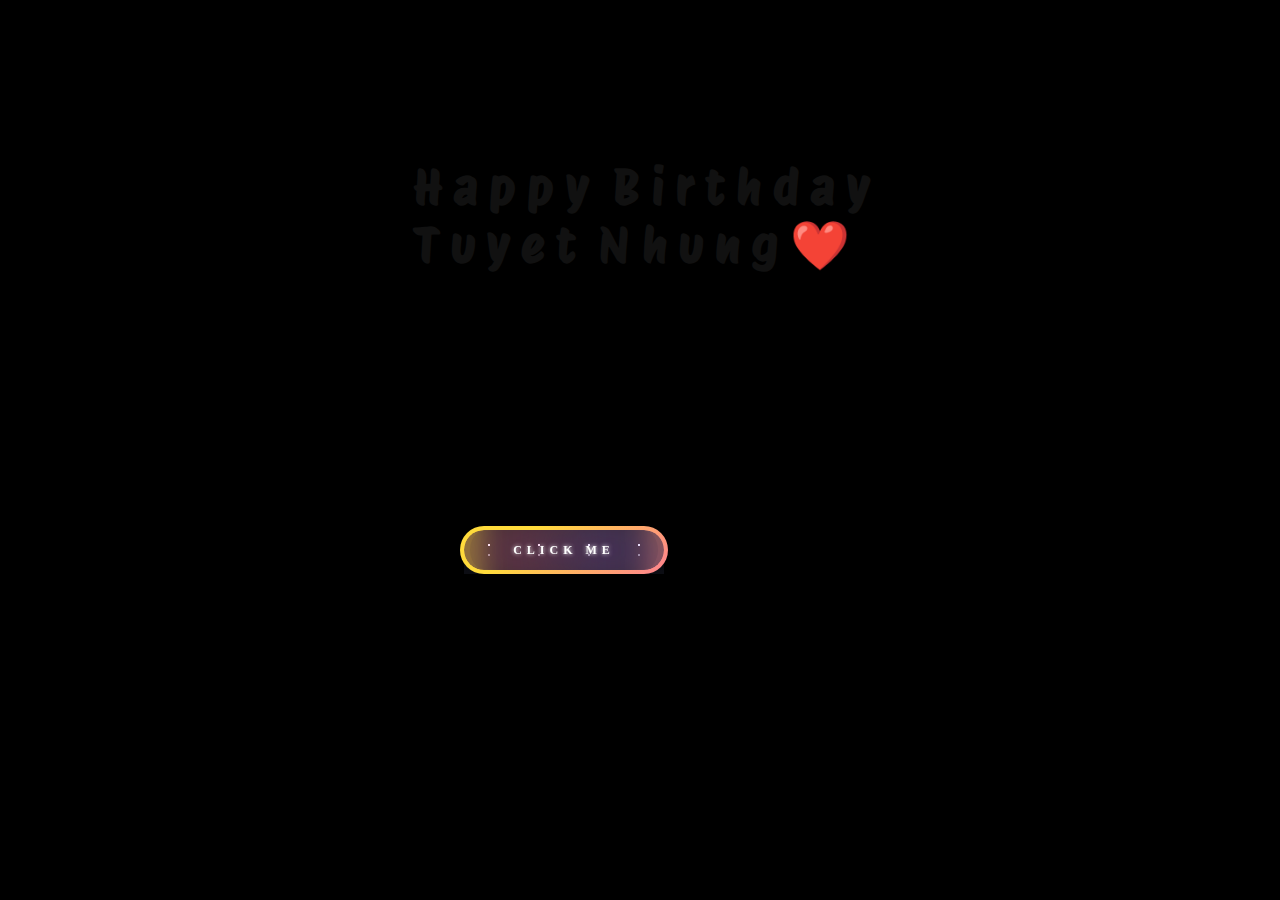
<file: index.html>
<!DOCTYPE html>
<html lang="en">

<head>
    <meta charset="UTF-8">
    <meta name="viewport" content="width=device-width, initial-scale=1.0">
    <title>Hope u</title>
    <link rel="icon" href="img/heart.png" type="image/x-icon">
    <link rel="stylesheet" href="index.css">
    <link rel="preconnect" href="https://fonts.googleapis.com">
    <link rel="preconnect" href="https://fonts.gstatic.com" crossorigin>
    <link href="https://fonts.googleapis.com/css2?family=Protest+Revolution&family=Protest+Riot&display=swap"
        rel="stylesheet">
</head>

<body>
    <audio id="myAudio" autoplay loop>
        <source src="./audio/intro.mp3" type="audio/mpeg">
    </audio>

    <div class="container">
        <span>H</span>
        <span>a</span>
        <span>p</span>
        <span>p</span>
        <span>y</span>
        <span> </span>
        <span>B</span>
        <span>i</span>
        <span>r</span>
        <span>t</span>
        <span>h</span>
        <span>d</span>
        <span>a</span>
        <span>y</span>
        <span> </span>

        <br>
        <span>T</span>
        <span>u</span>
        <span>y</span>
        <span>e</span>
        <span>t</span>
        <span> </span>
        <span>N</span>
        <span>h</span>
        <span>u</span>
        <span>n</span>
        <span>g</span>
        <span>❤️️</span>

        <div class="card">
            <div class="wrapper">

            </div>
            <a style="text-decoration: none;" href="flowers.html">
                <button class="btn" type="button">
                    <strong class="no-underline">CLICK ME</strong>
                    <div id="container-stars">
                        <div id="stars"></div>
                    </div>

                    <div id="glow">
                        <div class="circle"></div>
                        <div class="circle"></div>
                    </div>
                </button>
            </a>
            <img src="img/tuyetnhung-nobackground.png" class="character" />
        </div>

        

    </div>

</body>

</html>
</file>
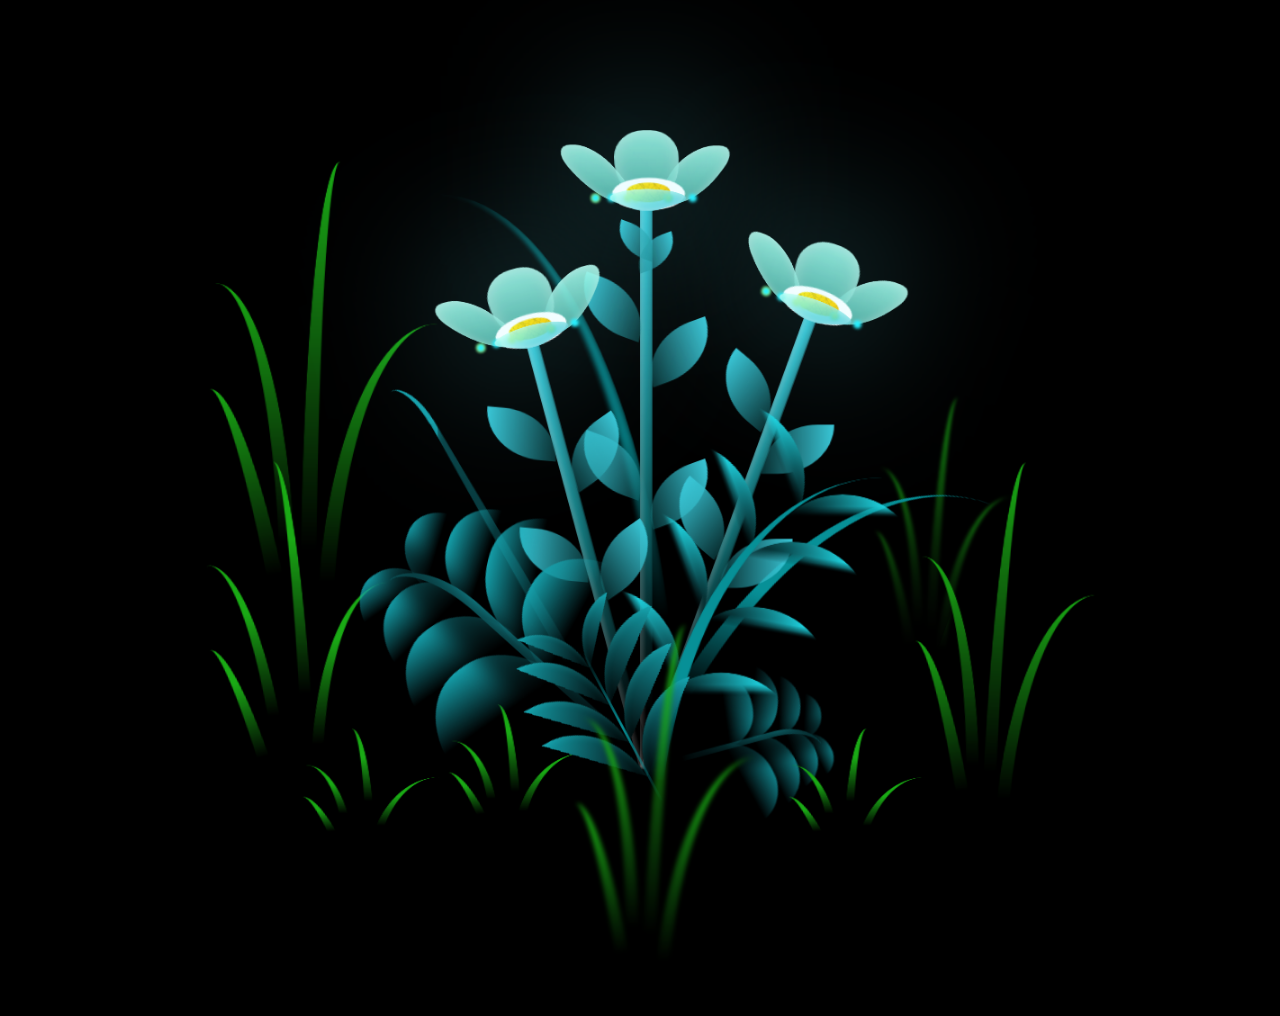
<file: flowers.html>
<!DOCTYPE html>
<html lang="en">

<head>
  <meta charset="UTF-8">
  <meta http-equiv="X-UA-Compatible" content="IE=edge">
  <meta name="viewport" content="width=device-width, initial-scale=1.0">
  <link rel="stylesheet" href="style.css">
  <script src="main.js" type="text/javascript"></script>
  <title>flowers</title>
  <link rel="icon" href="img/heart.png" type="image/x-icon">
  <script>
    var x = document.getElementById("myAudio").autoplay;
  </script>
</head>

<body class="not-loaded">
  <div class="night"></div>
  <div class="flowers">
    <div class="flower flower--1">
      <div class="flower__leafs flower__leafs--1">
        <div class="flower__leaf flower__leaf--1"></div>
        <div class="flower__leaf flower__leaf--2"></div>
        <div class="flower__leaf flower__leaf--3"></div>
        <div class="flower__leaf flower__leaf--4"></div>
        <div class="flower__white-circle"></div>

        <div class="flower__light flower__light--1"></div>
        <div class="flower__light flower__light--2"></div>
        <div class="flower__light flower__light--3"></div>
        <div class="flower__light flower__light--4"></div>
        <div class="flower__light flower__light--5"></div>
        <div class="flower__light flower__light--6"></div>
        <div class="flower__light flower__light--7"></div>
        <div class="flower__light flower__light--8"></div>

      </div>
      <div class="flower__line">
        <div class="flower__line__leaf flower__line__leaf--1"></div>
        <div class="flower__line__leaf flower__line__leaf--2"></div>
        <div class="flower__line__leaf flower__line__leaf--3"></div>
        <div class="flower__line__leaf flower__line__leaf--4"></div>
        <div class="flower__line__leaf flower__line__leaf--5"></div>
        <div class="flower__line__leaf flower__line__leaf--6"></div>
      </div>
    </div>

    <div class="flower flower--2">
      <div class="flower__leafs flower__leafs--2">
        <div class="flower__leaf flower__leaf--1"></div>
        <div class="flower__leaf flower__leaf--2"></div>
        <div class="flower__leaf flower__leaf--3"></div>
        <div class="flower__leaf flower__leaf--4"></div>
        <div class="flower__white-circle"></div>

        <div class="flower__light flower__light--1"></div>
        <div class="flower__light flower__light--2"></div>
        <div class="flower__light flower__light--3"></div>
        <div class="flower__light flower__light--4"></div>
        <div class="flower__light flower__light--5"></div>
        <div class="flower__light flower__light--6"></div>
        <div class="flower__light flower__light--7"></div>
        <div class="flower__light flower__light--8"></div>

      </div>
      <div class="flower__line">
        <div class="flower__line__leaf flower__line__leaf--1"></div>
        <div class="flower__line__leaf flower__line__leaf--2"></div>
        <div class="flower__line__leaf flower__line__leaf--3"></div>
        <div class="flower__line__leaf flower__line__leaf--4"></div>
      </div>
    </div>

    <div class="flower flower--3">
      <div class="flower__leafs flower__leafs--3">
        <div class="flower__leaf flower__leaf--1"></div>
        <div class="flower__leaf flower__leaf--2"></div>
        <div class="flower__leaf flower__leaf--3"></div>
        <div class="flower__leaf flower__leaf--4"></div>
        <div class="flower__white-circle"></div>

        <div class="flower__light flower__light--1"></div>
        <div class="flower__light flower__light--2"></div>
        <div class="flower__light flower__light--3"></div>
        <div class="flower__light flower__light--4"></div>
        <div class="flower__light flower__light--5"></div>
        <div class="flower__light flower__light--6"></div>
        <div class="flower__light flower__light--7"></div>
        <div class="flower__light flower__light--8"></div>

      </div>
      <div class="flower__line">
        <div class="flower__line__leaf flower__line__leaf--1"></div>
        <div class="flower__line__leaf flower__line__leaf--2"></div>
        <div class="flower__line__leaf flower__line__leaf--3"></div>
        <div class="flower__line__leaf flower__line__leaf--4"></div>
      </div>
    </div>

    <div class="grow-ans" style="--d:1.2s">
      <div class="flower__g-long">
        <div class="flower__g-long__top"></div>
        <div class="flower__g-long__bottom"></div>
      </div>
    </div>

    <div class="growing-grass">
      <div class="flower__grass flower__grass--1">
        <div class="flower__grass--top"></div>
        <div class="flower__grass--bottom"></div>
        <div class="flower__grass__leaf flower__grass__leaf--1"></div>
        <div class="flower__grass__leaf flower__grass__leaf--2"></div>
        <div class="flower__grass__leaf flower__grass__leaf--3"></div>
        <div class="flower__grass__leaf flower__grass__leaf--4"></div>
        <div class="flower__grass__leaf flower__grass__leaf--5"></div>
        <div class="flower__grass__leaf flower__grass__leaf--6"></div>
        <div class="flower__grass__leaf flower__grass__leaf--7"></div>
        <div class="flower__grass__leaf flower__grass__leaf--8"></div>
        <div class="flower__grass__overlay"></div>
      </div>
    </div>

    <div class="growing-grass">
      <div class="flower__grass flower__grass--2">
        <div class="flower__grass--top"></div>
        <div class="flower__grass--bottom"></div>
        <div class="flower__grass__leaf flower__grass__leaf--1"></div>
        <div class="flower__grass__leaf flower__grass__leaf--2"></div>
        <div class="flower__grass__leaf flower__grass__leaf--3"></div>
        <div class="flower__grass__leaf flower__grass__leaf--4"></div>
        <div class="flower__grass__leaf flower__grass__leaf--5"></div>
        <div class="flower__grass__leaf flower__grass__leaf--6"></div>
        <div class="flower__grass__leaf flower__grass__leaf--7"></div>
        <div class="flower__grass__leaf flower__grass__leaf--8"></div>
        <div class="flower__grass__overlay"></div>
      </div>
    </div>

    <div class="grow-ans" style="--d:2.4s">
      <div class="flower__g-right flower__g-right--1">
        <div class="leaf"></div>
      </div>
    </div>

    <div class="grow-ans" style="--d:2.8s">
      <div class="flower__g-right flower__g-right--2">
        <div class="leaf"></div>
      </div>
    </div>

    <div class="grow-ans" style="--d:2.8s">
      <div class="flower__g-front">
        <div class="flower__g-front__leaf-wrapper flower__g-front__leaf-wrapper--1">
          <div class="flower__g-front__leaf"></div>
        </div>
        <div class="flower__g-front__leaf-wrapper flower__g-front__leaf-wrapper--2">
          <div class="flower__g-front__leaf"></div>
        </div>
        <div class="flower__g-front__leaf-wrapper flower__g-front__leaf-wrapper--3">
          <div class="flower__g-front__leaf"></div>
        </div>
        <div class="flower__g-front__leaf-wrapper flower__g-front__leaf-wrapper--4">
          <div class="flower__g-front__leaf"></div>
        </div>
        <div class="flower__g-front__leaf-wrapper flower__g-front__leaf-wrapper--5">
          <div class="flower__g-front__leaf"></div>
        </div>
        <div class="flower__g-front__leaf-wrapper flower__g-front__leaf-wrapper--6">
          <div class="flower__g-front__leaf"></div>
        </div>
        <div class="flower__g-front__leaf-wrapper flower__g-front__leaf-wrapper--7">
          <div class="flower__g-front__leaf"></div>
        </div>
        <div class="flower__g-front__leaf-wrapper flower__g-front__leaf-wrapper--8">
          <div class="flower__g-front__leaf"></div>
        </div>
        <div class="flower__g-front__line"></div>
      </div>
    </div>

    <div class="grow-ans" style="--d:3.2s">
      <div class="flower__g-fr">
        <div class="leaf"></div>
        <div class="flower__g-fr__leaf flower__g-fr__leaf--1"></div>
        <div class="flower__g-fr__leaf flower__g-fr__leaf--2"></div>
        <div class="flower__g-fr__leaf flower__g-fr__leaf--3"></div>
        <div class="flower__g-fr__leaf flower__g-fr__leaf--4"></div>
        <div class="flower__g-fr__leaf flower__g-fr__leaf--5"></div>
        <div class="flower__g-fr__leaf flower__g-fr__leaf--6"></div>
        <div class="flower__g-fr__leaf flower__g-fr__leaf--7"></div>
        <div class="flower__g-fr__leaf flower__g-fr__leaf--8"></div>
      </div>
    </div>

    <div class="long-g long-g--0">
      <div class="grow-ans" style="--d:3s">
        <div class="leaf leaf--0"></div>
      </div>
      <div class="grow-ans" style="--d:2.2s">
        <div class="leaf leaf--1"></div>
      </div>
      <div class="grow-ans" style="--d:3.4s">
        <div class="leaf leaf--2"></div>
      </div>
      <div class="grow-ans" style="--d:3.6s">
        <div class="leaf leaf--3"></div>
      </div>
    </div>

    <div class="long-g long-g--1">
      <div class="grow-ans" style="--d:3.6s">
        <div class="leaf leaf--0"></div>
      </div>
      <div class="grow-ans" style="--d:3.8s">
        <div class="leaf leaf--1"></div>
      </div>
      <div class="grow-ans" style="--d:4s">
        <div class="leaf leaf--2"></div>
      </div>
      <div class="grow-ans" style="--d:4.2s">
        <div class="leaf leaf--3"></div>
      </div>
    </div>

    <div class="long-g long-g--2">
      <div class="grow-ans" style="--d:4s">
        <div class="leaf leaf--0"></div>
      </div>
      <div class="grow-ans" style="--d:4.2s">
        <div class="leaf leaf--1"></div>
      </div>
      <div class="grow-ans" style="--d:4.4s">
        <div class="leaf leaf--2"></div>
      </div>
      <div class="grow-ans" style="--d:4.6s">
        <div class="leaf leaf--3"></div>
      </div>
    </div>

    <div class="long-g long-g--3">
      <div class="grow-ans" style="--d:4s">
        <div class="leaf leaf--0"></div>
      </div>
      <div class="grow-ans" style="--d:4.2s">
        <div class="leaf leaf--1"></div>
      </div>
      <div class="grow-ans" style="--d:3s">
        <div class="leaf leaf--2"></div>
      </div>
      <div class="grow-ans" style="--d:3.6s">
        <div class="leaf leaf--3"></div>
      </div>
    </div>

    <div class="long-g long-g--4">
      <div class="grow-ans" style="--d:4s">
        <div class="leaf leaf--0"></div>
      </div>
      <div class="grow-ans" style="--d:4.2s">
        <div class="leaf leaf--1"></div>
      </div>
      <div class="grow-ans" style="--d:3s">
        <div class="leaf leaf--2"></div>
      </div>
      <div class="grow-ans" style="--d:3.6s">
        <div class="leaf leaf--3"></div>
      </div>
    </div>

    <div class="long-g long-g--5">
      <div class="grow-ans" style="--d:4s">
        <div class="leaf leaf--0"></div>
      </div>
      <div class="grow-ans" style="--d:4.2s">
        <div class="leaf leaf--1"></div>
      </div>
      <div class="grow-ans" style="--d:3s">
        <div class="leaf leaf--2"></div>
      </div>
      <div class="grow-ans" style="--d:3.6s">
        <div class="leaf leaf--3"></div>
      </div>
    </div>

    <div class="long-g long-g--6">
      <div class="grow-ans" style="--d:4.2s">
        <div class="leaf leaf--0"></div>
      </div>
      <div class="grow-ans" style="--d:4.4s">
        <div class="leaf leaf--1"></div>
      </div>
      <div class="grow-ans" style="--d:4.6s">
        <div class="leaf leaf--2"></div>
      </div>
      <div class="grow-ans" style="--d:4.8s">
        <div class="leaf leaf--3"></div>
      </div>
    </div>

    <div class="long-g long-g--7">
      <div class="grow-ans" style="--d:3s">
        <div class="leaf leaf--0"></div>
      </div>
      <div class="grow-ans" style="--d:3.2s">
        <div class="leaf leaf--1"></div>
      </div>
      <div class="grow-ans" style="--d:3.5s">
        <div class="leaf leaf--2"></div>
      </div>
      <div class="grow-ans" style="--d:3.6s">
        <div class="leaf leaf--3"></div>
      </div>

    </div>
    <audio id="myAudio" autoplay loop>
      <source src="./audio/ending.mp3" type="audio/mpeg">
    </audio>
  </div>


</body>

</html>
</file>
<file: index.css>
@import url('https://fonts.googleapis.com/css2?family=Protest+Revolution&family=Protest+Riot&display=swap');

body {
    color: #111;
    background-color: #000;
    width: 100%;
    height: 100%;
    display: flex;
    justify-content: center;
    align-items: center;
    font-family: "Protest Riot", sans-serif;
    font-style: normal;
    font-weight: 900;
    font-size: 3rem;

}


.btn {
    display: flex;
    justify-content: center;
    align-items: center;
    width: 13rem;
    overflow: hidden;
    height: 3rem;
    background-size: 300% 300%;
    backdrop-filter: blur(1rem);
    border-radius: 5rem;
    transition: 0.5s;
    animation: gradient_301 5s ease infinite;
    border: double 4px transparent;
    background-image: linear-gradient(#212121, #212121), linear-gradient(137.48deg, #ffdb3b 10%, #FE53BB 45%, #8F51EA 67%, #0044ff 87%);
    background-origin: border-box;
    background-clip: content-box, border-box;

}

#container-stars {
    position: absolute;
    z-index: -1;
    width: 100%;
    height: 100%;
    overflow: hidden;
    transition: 0.5s;
    backdrop-filter: blur(1rem);
    border-radius: 5rem;
}

audio {
    margin-top: 20px;
}


strong {
    z-index: 2;
    font-family: 'Avalors Personal Use';
    font-size: 12px;
    letter-spacing: 5px;
    color: #FFFFFF;
    text-shadow: 0 0 4px white;
    text-decoration: none;
}

#glow {
    position: absolute;
    display: flex;
    width: 12rem;
}

.circle {
    width: 100%;
    height: 30px;
    filter: blur(2rem);
    animation: pulse_3011 4s infinite;
    z-index: -1;
}

.circle:nth-of-type(1) {
    background: rgba(254, 83, 186, 0.636);
}

.circle:nth-of-type(2) {
    background: rgba(142, 81, 234, 0.704);
}

.btn:hover #container-stars {
    z-index: 1;
    background-color: #212121;
}

.btn:hover {
    transform: scale(1.1)
}

.btn:active {
    border: double 4px #FE53BB;
    background-origin: border-box;
    background-clip: content-box, border-box;
    animation: none;
}

.btn:active .circle {
    background: #FE53BB;
}

#stars {
    position: relative;
    background: transparent;
    width: 200rem;
    height: 200rem;
}

#stars::after {
    content: "";
    position: absolute;
    top: -10rem;
    left: -100rem;
    width: 100%;
    height: 100%;
    animation: animStarRotate 90s linear infinite;
}

#stars::after {
    background-image: radial-gradient(#ffffff 1px, transparent 1%);
    background-size: 50px 50px;
}

#stars::before {
    content: "";
    position: absolute;
    top: 0;
    left: -50%;
    width: 170%;
    height: 500%;
    animation: animStar 60s linear infinite;
}

#stars::before {
    background-image: radial-gradient(#ffffff 1px, transparent 1%);
    background-size: 50px 50px;
    opacity: 0.5;
}

@keyframes animStar {
    from {
        transform: translateY(0);
    }

    to {
        transform: translateY(-135rem);
    }
}

@keyframes animStarRotate {
    from {
        transform: rotate(360deg);
    }

    to {
        transform: rotate(0);
    }
}

@keyframes gradient_301 {
    0% {
        background-position: 0% 50%;
    }

    50% {
        background-position: 100% 50%;
    }

    100% {
        background-position: 0% 50%;
    }
}

@keyframes pulse_3011 {
    0% {
        transform: scale(0.75);
        box-shadow: 0 0 0 0 rgba(0, 0, 0, 0.7);
    }

    70% {
        transform: scale(1);
        box-shadow: 0 0 0 10px rgba(0, 0, 0, 0);
    }

    100% {
        transform: scale(0.75);
        box-shadow: 0 0 0 0 rgba(0, 0, 0, 0);
    }
}

:root {
    --card-height: 300px;
    --card-width: calc(var(--card-height) / 1.5);
}

* {
    box-sizing: border-box;
}



.card {
    width: var(--card-width);
    height: var(--card-height);
    position: relative;
    display: flex;
    justify-content: center;
    align-items: flex-end;
    padding: 0 36px;
    perspective: 2500px;
    margin: 0 50px;

}

.cover-image {
    width: 100%;
    height: 100%;
    object-fit: cover;
    border-radius: 8;
}

.wrapper {
    transition: all 0.5s;
    position: absolute;
    width: 100%;
    z-index: -1;
}

.card:hover .wrapper {
    transform: perspective(900px) translateY(-5%) rotateX(25deg) translateZ(0);
    box-shadow: 2px 35px 32px -8px rgba(0, 0, 0, 0.75);
    -webkit-box-shadow: 2px 35px 32px -8px rgba(0, 0, 0, 0.75);
    -moz-box-shadow: 2px 35px 32px -8px rgba(0, 0, 0, 0.75);
}

.wrapper::before,
.wrapper::after {
    content: "";
    opacity: 0;
    width: 100%;
    height: 80px;
    transition: all 0.5s;
    position: absolute;
    left: 0;
}

.wrapper::before {
    top: 0;
    height: 100%;
    background-image: linear-gradient(to top,
            transparent 46%,
            rgba(12, 13, 19, 0.5)68%,
            rgba(12, 13, 19) 97%);
}

.wrapper::after {
    bottom: 0;
    opacity: 1;
    background-image: linear-gradient(to bottom,
            transparent 46%,
            rgba(12, 13, 19, 0.5) 68%,
            rgba(12, 13, 19)97%);
}

.card:hover .wrapper::before,
.wrapper::after {
    opacity: 1;
}

.card:hover .wrapper::after {
    height: 120px;
}

.title {
    visibility: hidden;
    width: 100%;
    transition: transform 0.5s;
}

.card:hover .title {
    transform: translate3d(0%, -50px, 100px);
    visibility: inherit;
}

.character {
    width: 100%;
    opacity: 0;
    transition: all 0.5s;
    position: absolute;
    z-index: -1;
    
}

.card:hover .character {
    opacity: 1;
    transform: translate3d(0%, -30%, 100px);
}

.container {
    margin-top: 150px;
    animation: glow 3s ease-in-out infinite;
    justify-content: center;
    align-items: center;

}

.container>span {
    display: inline-block;
    animation: glow 3.8s ease-in-out infinite;
}


@keyframes glow {
    0%, 100% {
        color: rgb(255, 255, 255);
        text-shadow: 0 0 54px rgb(0, 191, 255), 0 0 50px rgb(0, 191, 255),
            0 0 100px rgb(0, 191, 255), 0 0 150px rgb(0, 191, 255);
    }

    10%, 90% {
        color: rgb(0, 0, 0);
        text-shadow: none;
    }

}



.container>span:nth-child(1) {
    animation-delay: 0s;
}

.container>span:nth-child(2) {
    animation-delay: 0.1s;
}

.container>span:nth-child(3) {
    animation-delay: 0.2s;
}

.container>span:nth-child(4) {
    animation-delay: 0.3s;
}

.container>span:nth-child(5) {
    animation-delay: 0.4s;
}

.container>span:nth-child(6) {
    animation-delay: 0.5s;
}

.container>span:nth-child(7) {
    animation-delay: 0.6s;
}

.container>span:nth-child(8) {
    animation-delay: 0.7s;
}

.container>span:nth-child(9) {
    animation-delay: 0.8s;
}

.container>span:nth-child(10) {
    animation-delay: 0.9s;
}

.container>span:nth-child(11) {
    animation-delay: 1s;
}

.container>span:nth-child(12) {
    animation-delay: 1.1s;
}

.container>span:nth-child(13) {
    animation-delay: 1.2s;
}

.container>span:nth-child(14) {
    animation-delay: 1.3s;
}

.container>span:nth-child(15) {
    animation-delay: 1.4s;
}

.container>span:nth-child(16) {
    animation-delay: 1.5s;
}

.container>span:nth-child(17) {
    animation-delay: 1.6s;
}

.container>span:nth-child(18) {
    animation-delay: 1.7s;
}

.container>span:nth-child(19) {
    animation-delay: 1.8s;
}

.container>span:nth-child(20) {
    animation-delay: 1.9s;
}

.container>span:nth-child(21) {
    animation-delay: 2s;
}

.container>span:nth-child(22) {
    animation-delay: 2.1s;
}

.container>span:nth-child(23) {
    animation-delay: 2.2s;
}

.container>span:nth-child(24) {
    animation-delay: 2.3s;
}

.container>span:nth-child(25) {
    animation-delay: 2.4s;
}

.container>span:nth-child(26) {
    animation-delay: 2.5s;
}

.container>span:nth-child(27) {
    animation-delay: 2.6s;
}

.container>span:nth-child(28) {
    animation-delay: 2.7s;
}

.container>span:nth-child(29) {
    animation-delay: 2.8s;
}

.container>span:nth-child(30) {
    animation-delay: 2.9s;
}

.container>span:nth-child(31) {
    animation-delay: 3s;
}

.container>span:nth-child(32) {
    animation-delay: 3.1s;
}

.container>span:nth-child(33) {
    animation-delay: 3.2s;
}

.container>span:nth-child(34) {
    animation-delay: 3.3s;
}

@media screen and (max-width: 768px) {
    .card {
        margin: 0 20px;
    }

    .container {
        margin-top: 50px;
    }

    .container>span {
        font-size: 2rem;
    }

    .btn {
        width: 10rem;
        height: 2rem;
        font-size: 1.5rem;
    }
    
}

@media screen and (max-width: 480px) {
    .card {
        margin: 0 10px;
    }

    .container {
        margin-top: 50px;
    }

    .container>span {
        font-size: 1.5rem;
    }

    .btn {
        width: 8rem;
        height: 1.5rem;
        font-size: 1rem;
    }
}



/* .container>span:nth-child(1) {
    animation-delay: 0s;
}

.container>span:nth-child(2) {
    animation-delay: 0.1s;
}

.container>span:nth-child(3) {
    animation-delay: 0.2s;
}

.container>span:nth-child(4) {
    animation-delay: 0.3s;
}

.container>span:nth-child(5) {
    animation-delay: 0.4s;
}

.container>span:nth-child(6) {
    animation-delay: 0.5s;
}

.container>span:nth-child(7) {
    animation-delay: 0.6s;
}

.container>span:nth-child(8) {
    animation-delay: 0.7s;
}

.container>span:nth-child(9) {
    animation-delay: 0.8s;
}

.container>span:nth-child(10) {
    animation-delay: 0.9s;
}

.container>span:nth-child(11) {
    animation-delay: 1s;
}

.container>span:nth-child(12) {
    animation-delay: 1.1s;
}

.container>span:nth-child(13) {
    animation-delay: 1.2s;
}

.container>span:nth-child(14) {
    animation-delay: 1.3s;
}

.container>span:nth-child(15) {
    animation-delay: 0s;
}

.container>span:nth-child(16) {
    animation-delay: 0.1s;
}

.container>span:nth-child(17) {
    animation-delay: 0.2s;
}

.container>span:nth-child(18) {
    animation-delay: 0.3s;
}

.container>span:nth-child(19) {
    animation-delay: 0.4s;
}

.container>span:nth-child(20) {
    animation-delay: 0.5s;
}
.container>span:nth-child(21) {
    animation-delay: 0.6s;
}

.container>span:nth-child(22) {
    animation-delay: 0.7s;
} */















/* Path: happy.js */
</file>
<file: style.css>
*,
*::after,
*::before {
  padding: 0;
  margin: 0;
  box-sizing: border-box;
}

:root {
  --dark-color: #000;
}

#myAudio {
  position: relative;
  z-index: 9999; 
  align-items: center ;
}


body {
  display: flex;
  align-items: flex-end;
  justify-content: center;
  min-height: 100vh;
  background-color: var(--dark-color);
  overflow: hidden;
  perspective: 1000px;
  padding: 50px 0px;
}

.night {
  position: fixed;
  left: 50%;
  top: 0;
  transform: translateX(-50%);
  width: 100%;
  height: 100%;
  filter: blur(0.1vmin);
}

.flowers {
  position: relative;
  transform: scale(0.9);
}

.flower {
  position: absolute;
  bottom: 10vmin;
  transform-origin: bottom center;
  z-index: 10;
  --fl-speed: 0.8s;
}
.flower--1 {
  animation: moving-flower-1 4s linear infinite;
}
.flower--1 .flower__line {
  height: 70vmin;
  animation-delay: 0.3s;
}
.flower--1 .flower__line__leaf--1 {
  animation: blooming-leaf-right var(--fl-speed) 1.6s backwards;
}
.flower--1 .flower__line__leaf--2 {
  animation: blooming-leaf-right var(--fl-speed) 1.4s backwards;
}
.flower--1 .flower__line__leaf--3 {
  animation: blooming-leaf-left var(--fl-speed) 1.2s backwards;
}
.flower--1 .flower__line__leaf--4 {
  animation: blooming-leaf-left var(--fl-speed) 1s backwards;
}
.flower--1 .flower__line__leaf--5 {
  animation: blooming-leaf-right var(--fl-speed) 1.8s backwards;
}
.flower--1 .flower__line__leaf--6 {
  animation: blooming-leaf-left var(--fl-speed) 2s backwards;
}
.flower--2 {
  left: 50%;
  transform: rotate(20deg);
  animation: moving-flower-2 4s linear infinite;
}
.flower--2 .flower__line {
  height: 60vmin;
  animation-delay: 0.6s;
}
.flower--2 .flower__line__leaf--1 {
  animation: blooming-leaf-right var(--fl-speed) 1.9s backwards;
}
.flower--2 .flower__line__leaf--2 {
  animation: blooming-leaf-right var(--fl-speed) 1.7s backwards;
}
.flower--2 .flower__line__leaf--3 {
  animation: blooming-leaf-left var(--fl-speed) 1.5s backwards;
}
.flower--2 .flower__line__leaf--4 {
  animation: blooming-leaf-left var(--fl-speed) 1.3s backwards;
}
.flower--3 {
  left: 50%;
  transform: rotate(-15deg);
  animation: moving-flower-3 4s linear infinite;
}
.flower--3 .flower__line {
  animation-delay: 0.9s;
}
.flower--3 .flower__line__leaf--1 {
  animation: blooming-leaf-right var(--fl-speed) 2.5s backwards;
}
.flower--3 .flower__line__leaf--2 {
  animation: blooming-leaf-right var(--fl-speed) 2.3s backwards;
}
.flower--3 .flower__line__leaf--3 {
  animation: blooming-leaf-left var(--fl-speed) 2.1s backwards;
}
.flower--3 .flower__line__leaf--4 {
  animation: blooming-leaf-left var(--fl-speed) 1.9s backwards;
}
.flower__leafs {
  position: relative;
  animation: blooming-flower 2s backwards;
}
.flower__leafs--1 {
  animation-delay: 1.1s;
}
.flower__leafs--2 {
  animation-delay: 1.4s;
}
.flower__leafs--3 {
  animation-delay: 1.7s;
}
.flower__leafs::after {
  content: "";
  position: absolute;
  left: 0;
  top: 0;
  transform: translate(-50%, -100%);
  width: 8vmin;
  height: 8vmin;
  background-color: #6bf0ff;
  filter: blur(10vmin);
}
.flower__leaf {
  position: absolute;
  bottom: 0;
  left: 50%;
  width: 8vmin;
  height: 11vmin;
  border-radius: 51% 49% 47% 53%/44% 45% 55% 69%;
  background-color: #a7ffee;
  background-image: linear-gradient(to top, #54b8aa, #a7ffee);
  transform-origin: bottom center;
  opacity: 0.9;
  box-shadow: inset 0 0 2vmin rgba(255, 255, 255, 0.5);
}
.flower__leaf--1 {
  transform: translate(-10%, 1%) rotateY(40deg) rotateX(-50deg);
}
.flower__leaf--2 {
  transform: translate(-50%, -4%) rotateX(40deg);
}
.flower__leaf--3 {
  transform: translate(-90%, 0%) rotateY(45deg) rotateX(50deg);
}
.flower__leaf--4 {
  width: 8vmin;
  height: 8vmin;
  transform-origin: bottom left;
  border-radius: 4vmin 10vmin 4vmin 4vmin;
  transform: translate(0%, 18%) rotateX(70deg) rotate(-43deg);
  background-image: linear-gradient(to top, #39c6d6, #a7ffee);
  z-index: 1;
  opacity: 0.8;
}
.flower__white-circle {
  position: absolute;
  left: -3.5vmin;
  top: -3vmin;
  width: 9vmin;
  height: 4vmin;
  border-radius: 50%;
  background-color: #fff;
}
.flower__white-circle::after {
  content: "";
  position: absolute;
  left: 50%;
  top: 45%;
  transform: translate(-50%, -50%);
  width: 60%;
  height: 60%;
  border-radius: inherit;
  background-image: repeating-linear-gradient(300deg, rgba(0, 0, 0, 0.03) 0px, rgba(0, 0, 0, 0.03) 1px, transparent 1px, transparent 12px), repeating-linear-gradient(45deg, rgba(0, 0, 0, 0.03) 0px, rgba(0, 0, 0, 0.03) 1px, transparent 1px, transparent 12px), repeating-linear-gradient(67.5deg, rgba(0, 0, 0, 0.03) 0px, rgba(0, 0, 0, 0.03) 1px, transparent 1px, transparent 12px), repeating-linear-gradient(135deg, rgba(0, 0, 0, 0.03) 0px, rgba(0, 0, 0, 0.03) 1px, transparent 1px, transparent 12px), repeating-linear-gradient(45deg, rgba(0, 0, 0, 0.03) 0px, rgba(0, 0, 0, 0.03) 1px, transparent 1px, transparent 12px), repeating-linear-gradient(112.5deg, rgba(0, 0, 0, 0.03) 0px, rgba(0, 0, 0, 0.03) 1px, transparent 1px, transparent 12px), repeating-linear-gradient(112.5deg, rgba(0, 0, 0, 0.03) 0px, rgba(0, 0, 0, 0.03) 1px, transparent 1px, transparent 12px), repeating-linear-gradient(45deg, rgba(0, 0, 0, 0.03) 0px, rgba(0, 0, 0, 0.03) 1px, transparent 1px, transparent 12px), repeating-linear-gradient(22.5deg, rgba(0, 0, 0, 0.03) 0px, rgba(0, 0, 0, 0.03) 1px, transparent 1px, transparent 12px), repeating-linear-gradient(45deg, rgba(0, 0, 0, 0.03) 0px, rgba(0, 0, 0, 0.03) 1px, transparent 1px, transparent 12px), repeating-linear-gradient(22.5deg, rgba(0, 0, 0, 0.03) 0px, rgba(0, 0, 0, 0.03) 1px, transparent 1px, transparent 12px), repeating-linear-gradient(135deg, rgba(0, 0, 0, 0.03) 0px, rgba(0, 0, 0, 0.03) 1px, transparent 1px, transparent 12px), repeating-linear-gradient(157.5deg, rgba(0, 0, 0, 0.03) 0px, rgba(0, 0, 0, 0.03) 1px, transparent 1px, transparent 12px), repeating-linear-gradient(67.5deg, rgba(0, 0, 0, 0.03) 0px, rgba(0, 0, 0, 0.03) 1px, transparent 1px, transparent 12px), repeating-linear-gradient(67.5deg, rgba(0, 0, 0, 0.03) 0px, rgba(0, 0, 0, 0.03) 1px, transparent 1px, transparent 12px), linear-gradient(90deg, rgb(255, 235, 18), rgb(255, 206, 0));
}
.flower__line {
  height: 55vmin;
  width: 1.5vmin;
  background-image: linear-gradient(to left, rgba(0, 0, 0, 0.2), transparent, rgba(255, 255, 255, 0.2)), linear-gradient(to top, transparent 10%, #14757a, #39c6d6);
  box-shadow: inset 0 0 2px rgba(0, 0, 0, 0.5);
  animation: grow-flower-tree 4s backwards;
}
.flower__line__leaf {
  --w: 7vmin;
  --h: calc(var(--w) + 2vmin);
  position: absolute;
  top: 20%;
  left: 90%;
  width: var(--w);
  height: var(--h);
  border-top-right-radius: var(--h);
  border-bottom-left-radius: var(--h);
  background-image: linear-gradient(to top, rgba(20, 117, 122, 0.4), #39c6d6);
}
.flower__line__leaf--1 {
  transform: rotate(70deg) rotateY(30deg);
}
.flower__line__leaf--2 {
  top: 45%;
  transform: rotate(70deg) rotateY(30deg);
}
.flower__line__leaf--3, .flower__line__leaf--4, .flower__line__leaf--6 {
  border-top-right-radius: 0;
  border-bottom-left-radius: 0;
  border-top-left-radius: var(--h);
  border-bottom-right-radius: var(--h);
  left: -460%;
  top: 12%;
  transform: rotate(-70deg) rotateY(30deg);
}
.flower__line__leaf--4 {
  top: 40%;
}
.flower__line__leaf--5 {
  top: 0;
  transform-origin: left;
  transform: rotate(70deg) rotateY(30deg) scale(0.6);
}
.flower__line__leaf--6 {
  top: -2%;
  left: -450%;
  transform-origin: right;
  transform: rotate(-70deg) rotateY(30deg) scale(0.6);
}
.flower__light {
  position: absolute;
  bottom: 0vmin;
  width: 1vmin;
  height: 1vmin;
  background-color: rgb(255, 251, 0);
  border-radius: 50%;
  filter: blur(0.2vmin);
  animation: light-ans 4s linear infinite backwards;
}
.flower__light:nth-child(odd) {
  background-color: #23f0ff;
}
.flower__light--1 {
  left: -2vmin;
  animation-delay: 1s;
}
.flower__light--2 {
  left: 3vmin;
  animation-delay: 0.5s;
}
.flower__light--3 {
  left: -6vmin;
  animation-delay: 0.3s;
}
.flower__light--4 {
  left: 6vmin;
  animation-delay: 0.9s;
}
.flower__light--5 {
  left: -1vmin;
  animation-delay: 1.5s;
}
.flower__light--6 {
  left: -4vmin;
  animation-delay: 3s;
}
.flower__light--7 {
  left: 3vmin;
  animation-delay: 2s;
}
.flower__light--8 {
  left: -6vmin;
  animation-delay: 3.5s;
}
.flower__grass {
  --c: #159faa;
  --line-w: 1.5vmin;
  position: absolute;
  bottom: 12vmin;
  left: -7vmin;
  display: flex;
  flex-direction: column;
  align-items: flex-end;
  z-index: 20;
  transform-origin: bottom center;
  transform: rotate(-48deg) rotateY(40deg);
}
.flower__grass--1 {
  animation: moving-grass 2s linear infinite;
}
.flower__grass--2 {
  left: 2vmin;
  bottom: 10vmin;
  transform: scale(0.5) rotate(75deg) rotateX(10deg) rotateY(-200deg);
  opacity: 0.8;
  z-index: 0;
  animation: moving-grass--2 1.5s linear infinite;
}
.flower__grass--top {
  width: 7vmin;
  height: 10vmin;
  border-top-right-radius: 100%;
  border-right: var(--line-w) solid var(--c);
  transform-origin: bottom center;
  transform: rotate(-2deg);
}
.flower__grass--bottom {
  margin-top: -2px;
  width: var(--line-w);
  height: 25vmin;
  background-image: linear-gradient(to top, transparent, var(--c));
}
.flower__grass__leaf {
  --size: 10vmin;
  position: absolute;
  width: calc(var(--size) * 2.1);
  height: var(--size);
  border-top-left-radius: var(--size);
  border-top-right-radius: var(--size);
  background-image: linear-gradient(to top, transparent, transparent 30%, var(--c));
  z-index: 100;
}
.flower__grass__leaf--1 {
  top: -6%;
  left: 30%;
  --size: 6vmin;
  transform: rotate(-20deg);
  animation: growing-grass-ans--1 2s 2.6s backwards;
}
@keyframes growing-grass-ans--1 {
  0% {
    transform-origin: bottom left;
    transform: rotate(-20deg) scale(0);
  }
}
.flower__grass__leaf--2 {
  top: -5%;
  left: -110%;
  --size: 6vmin;
  transform: rotate(10deg);
  animation: growing-grass-ans--2 2s 2.4s linear backwards;
}
@keyframes growing-grass-ans--2 {
  0% {
    transform-origin: bottom right;
    transform: rotate(10deg) scale(0);
  }
}
.flower__grass__leaf--3 {
  top: 5%;
  left: 60%;
  --size: 8vmin;
  transform: rotate(-18deg) rotateX(-20deg);
  animation: growing-grass-ans--3 2s 2.2s linear backwards;
}
@keyframes growing-grass-ans--3 {
  0% {
    transform-origin: bottom left;
    transform: rotate(-18deg) rotateX(-20deg) scale(0);
  }
}
.flower__grass__leaf--4 {
  top: 6%;
  left: -135%;
  --size: 8vmin;
  transform: rotate(2deg);
  animation: growing-grass-ans--4 2s 2s linear backwards;
}
@keyframes growing-grass-ans--4 {
  0% {
    transform-origin: bottom right;
    transform: rotate(2deg) scale(0);
  }
}
.flower__grass__leaf--5 {
  top: 20%;
  left: 60%;
  --size: 10vmin;
  transform: rotate(-24deg) rotateX(-20deg);
  animation: growing-grass-ans--5 2s 1.8s linear backwards;
}
@keyframes growing-grass-ans--5 {
  0% {
    transform-origin: bottom left;
    transform: rotate(-24deg) rotateX(-20deg) scale(0);
  }
}
.flower__grass__leaf--6 {
  top: 22%;
  left: -180%;
  --size: 10vmin;
  transform: rotate(10deg);
  animation: growing-grass-ans--6 2s 1.6s linear backwards;
}
@keyframes growing-grass-ans--6 {
  0% {
    transform-origin: bottom right;
    transform: rotate(10deg) scale(0);
  }
}
.flower__grass__leaf--7 {
  top: 39%;
  left: 70%;
  --size: 10vmin;
  transform: rotate(-10deg);
  animation: growing-grass-ans--7 2s 1.4s linear backwards;
}
@keyframes growing-grass-ans--7 {
  0% {
    transform-origin: bottom left;
    transform: rotate(-10deg) scale(0);
  }
}
.flower__grass__leaf--8 {
  top: 40%;
  left: -215%;
  --size: 11vmin;
  transform: rotate(10deg);
  animation: growing-grass-ans--8 2s 1.2s linear backwards;
}
@keyframes growing-grass-ans--8 {
  0% {
    transform-origin: bottom right;
    transform: rotate(10deg) scale(0);
  }
}
.flower__grass__overlay {
  position: absolute;
  top: -10%;
  right: 0%;
  width: 100%;
  height: 100%;
  background-color: rgba(0, 0, 0, 0.6);
  filter: blur(1.5vmin);
  z-index: 100;
}
.flower__g-long {
  --w: 2vmin;
  --h: 6vmin;
  --c: #159faa;
  position: absolute;
  bottom: 10vmin;
  left: -3vmin;
  transform-origin: bottom center;
  transform: rotate(-30deg) rotateY(-20deg);
  display: flex;
  flex-direction: column;
  align-items: flex-end;
  animation: flower-g-long-ans 3s linear infinite;
}
@keyframes flower-g-long-ans {
  0%, 100% {
    transform: rotate(-30deg) rotateY(-20deg);
  }
  50% {
    transform: rotate(-32deg) rotateY(-20deg);
  }
}
.flower__g-long__top {
  top: calc(var(--h) * -1);
  width: calc(var(--w) + 1vmin);
  height: var(--h);
  border-top-right-radius: 100%;
  border-right: 0.7vmin solid var(--c);
  transform: translate(-0.7vmin, 1vmin);
}
.flower__g-long__bottom {
  width: var(--w);
  height: 50vmin;
  transform-origin: bottom center;
  background-image: linear-gradient(to top, transparent 30%, var(--c));
  box-shadow: inset 0 0 2px rgba(0, 0, 0, 0.5);
  clip-path: polygon(35% 0, 65% 1%, 100% 100%, 0% 100%);
}
.flower__g-right {
  position: absolute;
  bottom: 6vmin;
  left: -2vmin;
  transform-origin: bottom left;
  transform: rotate(20deg);
}
.flower__g-right .leaf {
  width: 30vmin;
  height: 50vmin;
  border-top-left-radius: 100%;
  border-left: 2vmin solid #079097;
  background-image: linear-gradient(to bottom, transparent, var(--dark-color) 60%);
  -webkit-mask-image: linear-gradient(to top, transparent 30%, #079097 60%);
}
.flower__g-right--1 {
  animation: flower-g-right-ans 2.5s linear infinite;
}
.flower__g-right--2 {
  left: 5vmin;
  transform: rotateY(-180deg);
  animation: flower-g-right-ans--2 3s linear infinite;
}
.flower__g-right--2 .leaf {
  height: 75vmin;
  filter: blur(0.3vmin);
  opacity: 0.8;
}
@keyframes flower-g-right-ans {
  0%, 100% {
    transform: rotate(20deg);
  }
  50% {
    transform: rotate(24deg) rotateX(-20deg);
  }
}
@keyframes flower-g-right-ans--2 {
  0%, 100% {
    transform: rotateY(-180deg) rotate(0deg) rotateX(-20deg);
  }
  50% {
    transform: rotateY(-180deg) rotate(6deg) rotateX(-20deg);
  }
}
.flower__g-front {
  position: absolute;
  bottom: 6vmin;
  left: 2.5vmin;
  z-index: 100;
  transform-origin: bottom center;
  transform: rotate(-28deg) rotateY(30deg) scale(1.04);
  animation: flower__g-front-ans 2s linear infinite;
}
@keyframes flower__g-front-ans {
  0%, 100% {
    transform: rotate(-28deg) rotateY(30deg) scale(1.04);
  }
  50% {
    transform: rotate(-35deg) rotateY(40deg) scale(1.04);
  }
}
.flower__g-front__line {
  width: 0.3vmin;
  height: 20vmin;
  background-image: linear-gradient(to top, transparent, #079097, transparent 100%);
  position: relative;
}
.flower__g-front__leaf-wrapper {
  position: absolute;
  top: 0;
  left: 0;
  transform-origin: bottom left;
  transform: rotate(10deg);
}
.flower__g-front__leaf-wrapper:nth-child(even) {
  left: 0vmin;
  transform: rotateY(-180deg) rotate(5deg);
  animation: flower__g-front__leaf-left-ans 1s ease-in backwards;
}
.flower__g-front__leaf-wrapper:nth-child(odd) {
  animation: flower__g-front__leaf-ans 1s ease-in backwards;
}
.flower__g-front__leaf-wrapper--1 {
  top: -8vmin;
  transform: scale(0.7);
  animation: flower__g-front__leaf-ans 1s 5.5s ease-in backwards !important;
}
.flower__g-front__leaf-wrapper--2 {
  top: -8vmin;
  transform: rotateY(-180deg) scale(0.7) !important;
  animation: flower__g-front__leaf-left-ans-2 1s 4.6s ease-in backwards !important;
}
.flower__g-front__leaf-wrapper--3 {
  top: -3vmin;
  animation: flower__g-front__leaf-ans 1s 4.6s ease-in backwards;
}
.flower__g-front__leaf-wrapper--4 {
  top: -3vmin;
  transform: rotateY(-180deg) scale(0.9) !important;
  animation: flower__g-front__leaf-left-ans-2 1s 4.6s ease-in backwards !important;
}
@keyframes flower__g-front__leaf-left-ans-2 {
  0% {
    transform: rotateY(-180deg) scale(0);
  }
}
.flower__g-front__leaf-wrapper--5, .flower__g-front__leaf-wrapper--6 {
  top: 2vmin;
}
.flower__g-front__leaf-wrapper--7, .flower__g-front__leaf-wrapper--8 {
  top: 6.5vmin;
}
.flower__g-front__leaf-wrapper--2 {
  animation-delay: 5.2s !important;
}
.flower__g-front__leaf-wrapper--3 {
  animation-delay: 4.9s !important;
}
.flower__g-front__leaf-wrapper--5 {
  animation-delay: 4.3s !important;
}
.flower__g-front__leaf-wrapper--6 {
  animation-delay: 4.1s !important;
}
.flower__g-front__leaf-wrapper--7 {
  animation-delay: 3.8s !important;
}
.flower__g-front__leaf-wrapper--8 {
  animation-delay: 3.5s !important;
}
@keyframes flower__g-front__leaf-ans {
  0% {
    transform: rotate(10deg) scale(0);
  }
}
@keyframes flower__g-front__leaf-left-ans {
  0% {
    transform: rotateY(-180deg) rotate(5deg) scale(0);
  }
}
.flower__g-front__leaf {
  width: 10vmin;
  height: 10vmin;
  border-radius: 100% 0% 0% 100%/100% 100% 0% 0%;
  box-shadow: inset 0 2px 1vmin hsla(184, 97%, 58%, 0.2);
  background-image: linear-gradient(to bottom left, transparent, var(--dark-color)), linear-gradient(to bottom right, #159faa 50%, transparent 50%, transparent);
  -webkit-mask-image: linear-gradient(to bottom right, #159faa 50%, transparent 50%, transparent);
  mask-image: linear-gradient(to bottom right, #159faa 50%, transparent 50%, transparent);
}
.flower__g-fr {
  position: absolute;
  bottom: -4vmin;
  left: vmin;
  transform-origin: bottom left;
  z-index: 10;
  animation: flower__g-fr-ans 2s linear infinite;
}
@keyframes flower__g-fr-ans {
  0%, 100% {
    transform: rotate(2deg);
  }
  50% {
    transform: rotate(4deg);
  }
}
.flower__g-fr .leaf {
  width: 30vmin;
  height: 50vmin;
  border-top-left-radius: 100%;
  border-left: 2vmin solid #079097;
  -webkit-mask-image: linear-gradient(to top, transparent 25%, #079097 50%);
  position: relative;
  z-index: 1;
}
.flower__g-fr__leaf {
  position: absolute;
  top: 0;
  left: 0;
  width: 10vmin;
  height: 10vmin;
  border-radius: 100% 0% 0% 100%/100% 100% 0% 0%;
  box-shadow: inset 0 2px 1vmin hsla(184, 97%, 58%, 0.2);
  background-image: linear-gradient(to bottom left, transparent, var(--dark-color) 98%), linear-gradient(to bottom right, #23f0ff 45%, transparent 50%, transparent);
  -webkit-mask-image: linear-gradient(135deg, #159faa 40%, transparent 50%, transparent);
}
.flower__g-fr__leaf--1 {
  left: 20vmin;
  transform: rotate(45deg);
  animation: flower__g-fr-leaft-ans-1 0.5s 5.2s linear backwards;
}
@keyframes flower__g-fr-leaft-ans-1 {
  0% {
    transform-origin: left;
    transform: rotate(45deg) scale(0);
  }
}
.flower__g-fr__leaf--2 {
  left: 12vmin;
  top: -7vmin;
  transform: rotate(25deg) rotateY(-180deg);
  animation: flower__g-fr-leaft-ans-6 0.5s 5s linear backwards;
}
.flower__g-fr__leaf--3 {
  left: 15vmin;
  top: 6vmin;
  transform: rotate(55deg);
  animation: flower__g-fr-leaft-ans-5 0.5s 4.8s linear backwards;
}
.flower__g-fr__leaf--4 {
  left: 6vmin;
  top: -2vmin;
  transform: rotate(25deg) rotateY(-180deg);
  animation: flower__g-fr-leaft-ans-6 0.5s 4.6s linear backwards;
}
.flower__g-fr__leaf--5 {
  left: 10vmin;
  top: 14vmin;
  transform: rotate(55deg);
  animation: flower__g-fr-leaft-ans-5 0.5s 4.4s linear backwards;
}
@keyframes flower__g-fr-leaft-ans-5 {
  0% {
    transform-origin: left;
    transform: rotate(55deg) scale(0);
  }
}
.flower__g-fr__leaf--6 {
  left: 0vmin;
  top: 6vmin;
  transform: rotate(25deg) rotateY(-180deg);
  animation: flower__g-fr-leaft-ans-6 0.5s 4.2s linear backwards;
}
@keyframes flower__g-fr-leaft-ans-6 {
  0% {
    transform-origin: right;
    transform: rotate(25deg) rotateY(-180deg) scale(0);
  }
}
.flower__g-fr__leaf--7 {
  left: 5vmin;
  top: 22vmin;
  transform: rotate(45deg);
  animation: flower__g-fr-leaft-ans-7 0.5s 4s linear backwards;
}
@keyframes flower__g-fr-leaft-ans-7 {
  0% {
    transform-origin: left;
    transform: rotate(45deg) scale(0);
  }
}
.flower__g-fr__leaf--8 {
  left: -4vmin;
  top: 15vmin;
  transform: rotate(15deg) rotateY(-180deg);
  animation: flower__g-fr-leaft-ans-8 0.5s 3.8s linear backwards;
}
@keyframes flower__g-fr-leaft-ans-8 {
  0% {
    transform-origin: right;
    transform: rotate(15deg) rotateY(-180deg) scale(0);
  }
}

.long-g {
  position: absolute;
  bottom: 25vmin;
  left: -42vmin;
  transform-origin: bottom left;
}
.long-g--1 {
  bottom: 0vmin;
  transform: scale(0.8) rotate(-5deg);
}
.long-g--1 .leaf {
  -webkit-mask-image: linear-gradient(to top, transparent 40%, #079097 80%) !important;
}
.long-g--1 .leaf--1 {
  --w: 5vmin;
  --h: 60vmin;
  left: -2vmin;
  transform: rotate(3deg) rotateY(-180deg);
}
.long-g--2, .long-g--3 {
  bottom: -3vmin;
  left: -35vmin;
  transform-origin: center;
  transform: scale(0.6) rotateX(60deg);
}
.long-g--2 .leaf, .long-g--3 .leaf {
  -webkit-mask-image: linear-gradient(to top, transparent 50%, #079097 80%) !important;
}
.long-g--2 .leaf--1, .long-g--3 .leaf--1 {
  left: -1vmin;
  transform: rotateY(-180deg);
}
.long-g--3 {
  left: -17vmin;
  bottom: 0vmin;
}
.long-g--3 .leaf {
  -webkit-mask-image: linear-gradient(to top, transparent 40%, #079097 80%) !important;
}
.long-g--4 {
  left: 25vmin;
  bottom: -3vmin;
  transform-origin: center;
  transform: scale(0.6) rotateX(60deg);
}
.long-g--4 .leaf {
  -webkit-mask-image: linear-gradient(to top, transparent 50%, #079097 80%) !important;
}
.long-g--5 {
  left: 42vmin;
  bottom: 0vmin;
  transform: scale(0.8) rotate(2deg);
}
.long-g--6 {
  left: 0vmin;
  bottom: -20vmin;
  z-index: 100;
  filter: blur(0.3vmin);
  transform: scale(0.8) rotate(2deg);
}
.long-g--7 {
  left: 35vmin;
  bottom: 20vmin;
  z-index: -1;
  filter: blur(0.3vmin);
  transform: scale(0.6) rotate(2deg);
  opacity: 0.7;
}
.long-g .leaf {
  --w: 15vmin;
  --h: 40vmin;
  --c: #1aaa15;
  position: absolute;
  bottom: 0;
  width: var(--w);
  height: var(--h);
  border-top-left-radius: 100%;
  border-left: 2vmin solid var(--c);
  -webkit-mask-image: linear-gradient(to top, transparent 20%, var(--dark-color));
  transform-origin: bottom center;
}
.long-g .leaf--0 {
  left: 2vmin;
  animation: leaf-ans-1 4s linear infinite;
}
.long-g .leaf--1 {
  --w: 5vmin;
  --h: 60vmin;
  animation: leaf-ans-1 4s linear infinite;
}
.long-g .leaf--2 {
  --w: 10vmin;
  --h: 40vmin;
  left: -0.5vmin;
  bottom: 5vmin;
  transform-origin: bottom left;
  transform: rotateY(-180deg);
  animation: leaf-ans-2 3s linear infinite;
}
.long-g .leaf--3 {
  --w: 5vmin;
  --h: 30vmin;
  left: -1vmin;
  bottom: 3.2vmin;
  transform-origin: bottom left;
  transform: rotate(-10deg) rotateY(-180deg);
  animation: leaf-ans-3 3s linear infinite;
}

@keyframes leaf-ans-1 {
  0%, 100% {
    transform: rotate(-5deg) scale(1);
  }
  50% {
    transform: rotate(5deg) scale(1.1);
  }
}
@keyframes leaf-ans-2 {
  0%, 100% {
    transform: rotateY(-180deg) rotate(5deg);
  }
  50% {
    transform: rotateY(-180deg) rotate(0deg) scale(1.1);
  }
}
@keyframes leaf-ans-3 {
  0%, 100% {
    transform: rotate(-10deg) rotateY(-180deg);
  }
  50% {
    transform: rotate(-20deg) rotateY(-180deg);
  }
}
.grow-ans {
  animation: grow-ans 2s var(--d) backwards;
}

@keyframes grow-ans {
  0% {
    transform: scale(0);
    opacity: 0;
  }
}
@keyframes light-ans {
  0% {
    opacity: 0;
    transform: translateY(0vmin);
  }
  25% {
    opacity: 1;
    transform: translateY(-5vmin) translateX(-2vmin);
  }
  50% {
    opacity: 1;
    transform: translateY(-15vmin) translateX(2vmin);
    filter: blur(0.2vmin);
  }
  75% {
    transform: translateY(-20vmin) translateX(-2vmin);
    filter: blur(0.2vmin);
  }
  100% {
    transform: translateY(-30vmin);
    opacity: 0;
    filter: blur(1vmin);
  }
}
@keyframes moving-flower-1 {
  0%, 100% {
    transform: rotate(2deg);
  }
  50% {
    transform: rotate(-2deg);
  }
}
@keyframes moving-flower-2 {
  0%, 100% {
    transform: rotate(18deg);
  }
  50% {
    transform: rotate(14deg);
  }
}
@keyframes moving-flower-3 {
  0%, 100% {
    transform: rotate(-18deg);
  }
  50% {
    transform: rotate(-20deg) rotateY(-10deg);
  }
}
@keyframes blooming-leaf-right {
  0% {
    transform-origin: left;
    transform: rotate(70deg) rotateY(30deg) scale(0);
  }
}
@keyframes blooming-leaf-left {
  0% {
    transform-origin: right;
    transform: rotate(-70deg) rotateY(30deg) scale(0);
  }
}
@keyframes grow-flower-tree {
  0% {
    height: 0;
    border-radius: 1vmin;
  }
}
@keyframes blooming-flower {
  0% {
    transform: scale(0);
  }
}
@keyframes moving-grass {
  0%, 100% {
    transform: rotate(-48deg) rotateY(40deg);
  }
  50% {
    transform: rotate(-50deg) rotateY(40deg);
  }
}
@keyframes moving-grass--2 {
  0%, 100% {
    transform: scale(0.5) rotate(75deg) rotateX(10deg) rotateY(-200deg);
  }
  50% {
    transform: scale(0.5) rotate(79deg) rotateX(10deg) rotateY(-200deg);
  }
}
.growing-grass {
  animation: growing-grass-ans 1s 2s backwards;
}

@keyframes growing-grass-ans {
  0% {
    transform: scale(0);
  }
}
.not-loaded * {
  animation-play-state: paused !important;
}

/*# sourceMappingURL=style.css.map */
</file>
